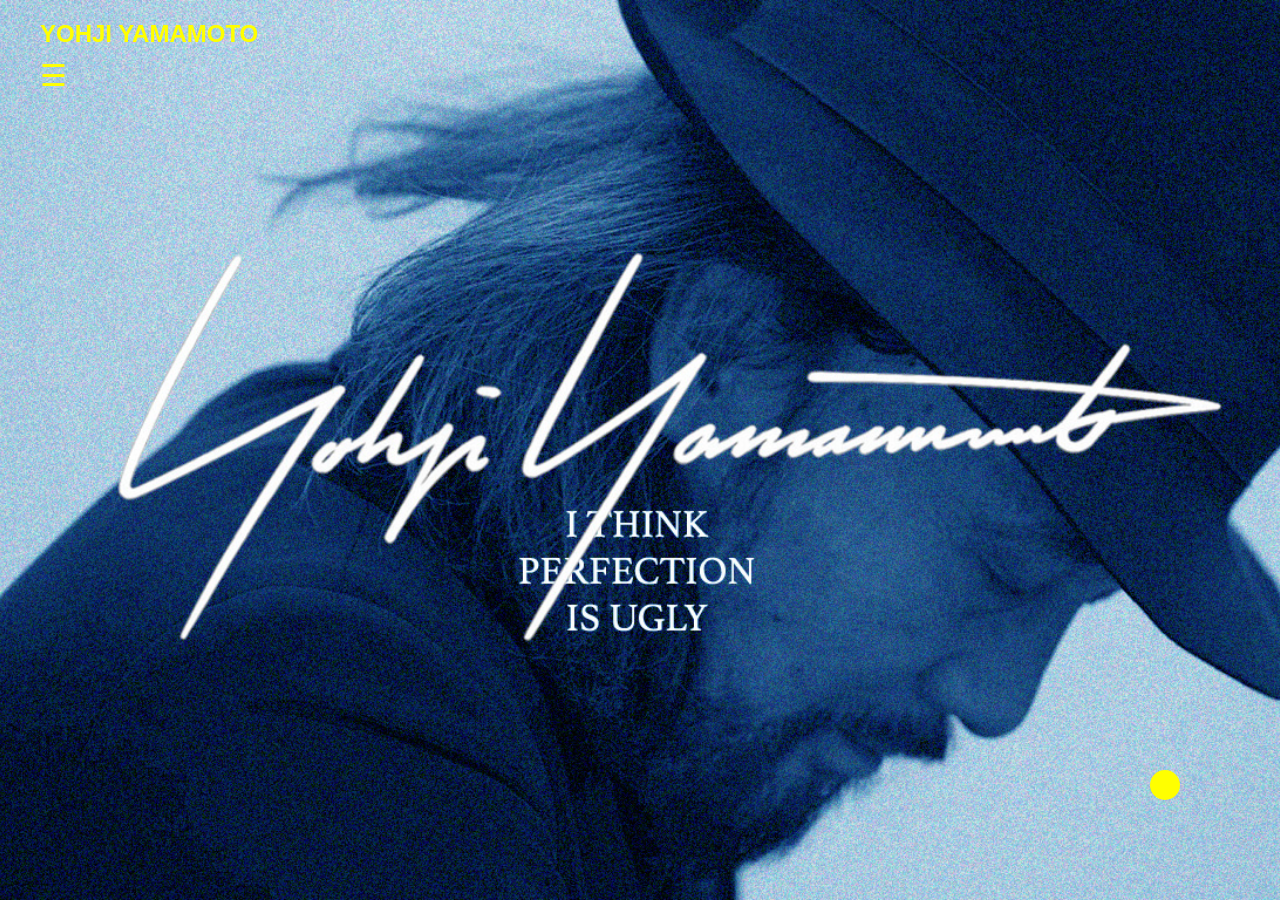
<file: yohji-site/index.html>
<!DOCTYPE html>
<html lang="en">
<head>
<meta charset="UTF-8">
<meta name="viewport" content="width=device-width, initial-scale=1.0">
<title>Yohji Yamamoto</title>

<style>
html, body {
  margin: 0;
  height: 100%;
  overflow: hidden;
  font-family: Arial, sans-serif;
}

/* NAV */
.nav {
  position: absolute;
  top: 20px;
  left: 40px;
  display: flex;
  flex-direction: column;
  align-items: flex-start;
  z-index: 3000;
}

.logo {
  color: yellow;
  font-size: 24px;
  font-weight: bold;
}

.menu-icon {
  color: yellow;
  font-size: 30px;
  cursor: pointer;
  margin-top: 10px;
}

/* HIDE ICON */
.menu-icon.hide {
  display: none;
}

/* MENU */
.menu {
  position: absolute;
  top: 80px;
  left: 0;
  display: none;
  flex-direction: column;
  gap: 20px;
  background: transparent;
  z-index: 4000;
}

.menu.show {
  display: flex;
}

.menu a {
  color: yellow;
  font-size: 20px;
  font-weight: bold;
  text-decoration: none;
}

/* HOME */
.home-section {
  position: fixed;
  width: 100%;
  height: 100vh;
  background: url("images/backgrounds/yohji-home.jpg") center/cover no-repeat;
}

.quote {
  position: absolute;
  left: 50%;
  top: 55%;
  transform: translate(-50%, -50%);
  text-align: center;
  color: white;
}

.quote p {
  margin: 0;
  font-size: 28px;
  font-weight: bold;
}

/* CIRCLE */
.circle {
  position: absolute;
  right: 100px;
  bottom: 100px;
  width: 30px;
  height: 30px;
  background: yellow;
  border-radius: 50%;
  cursor: pointer;
  animation: float 2s infinite ease-in-out;
}

@keyframes float {
  0% { transform: translateY(0); }
  50% { transform: translateY(-8px); }
  100% { transform: translateY(0); }
}

/* POPUP */
.popup-box {
  position: fixed;
  top: 0;
  right: -50%;
  width: 50%;
  height: 100vh;
  background: rgba(0, 28, 78, 0.9);
  transition: right 0.5s ease;
  z-index: 2000;
  display: flex;
}

.popup-box.show {
  right: 0;
}

.popup-inner {
  flex: 1;
  padding: 120px 40px 100px;
  color: #d8ecff;
  overflow-y: scroll;
}

.popup-text p {
  line-height: 1.8;
  margin-bottom: 20px;
}

.social {
  display: flex;
  gap: 30px;
  margin-top: 40px;
}

.social a {
  color: yellow;
  text-decoration: none;
  font-weight: bold;
}
</style>
</head>

<body>

<nav class="nav">
  <div class="logo">YOHJI YAMAMOTO</div>

  <div class="menu-icon" id="menuBtn">☰</div>

  <div class="menu" id="menuBox">
    <a href="info.html">INFO</a>
    <a href="gallery.html">GALLERY</a>
  </div>
</nav>

<div class="home-section">

  <div class="quote">
 
  </div>

  <div class="circle" id="circleBtn"></div>

  <div class="popup-box" id="popupBox">
    <div class="popup-inner">

      <div class="popup-text">
  <p>
    Yohji Yamamoto is one of the most influential designers in contemporary fashion. He is known for his avant-garde vision, his devotion to black, and his ability to transform clothing into a form of emotion and thought. His designs often reject conventional beauty and instead explore imperfection, asymmetry, layering, and movement.
  </p>

  <p>
    Born in Tokyo in 1943, Yamamoto first studied law at Keio University before turning to fashion. Inspired by his mother, who worked as a dressmaker, he later enrolled at Bunka Fashion College. This shift from law to design became the beginning of a career that would change the language of modern fashion.
  </p>

  <p>
    In 1972, he launched Y’s, a label that already showed his preference for simplicity, loose tailoring, and a quiet but powerful visual language. His Paris debut in 1981 introduced a radically different approach to fashion. While much of the fashion world celebrated glamour and bright color, Yamamoto presented dark, oversized, and intellectual silhouettes that challenged expectations.
  </p>

  <p>
    His work often exists between contrasts: masculine and feminine, discipline and freedom, strength and softness. Yamamoto’s garments are not only about appearance, but also about feeling, identity, and the body’s relationship to space. This is why his clothing is often described as poetic.
  </p>

  <p>
    Over the years, Yamamoto expanded his influence through labels such as Yohji Yamamoto, Y’s, and the collaboration Y-3 with Adidas. He continues to inspire designers, artists, and audiences around the world with a vision that remains deeply original, timeless, and uncompromising.
  </p>

 
</div>

      <div class="social">
        <a href="#">website</a>
        <a href="#">shop</a>
        <a href="#">instagram</a>
      </div>

    </div>
  </div>

</div>

<script>
const circleBtn = document.getElementById("circleBtn");
const popupBox = document.getElementById("popupBox");
const menuBtn = document.getElementById("menuBtn");
const menuBox = document.getElementById("menuBox");

/* POPUP */
circleBtn.onclick = function(e) {
  e.stopPropagation();
  popupBox.classList.toggle("show");
};

/* MENU (FINAL FIX) */
menuBtn.onclick = function(e) {
  e.stopPropagation();
  menuBox.classList.add("show");
  menuBtn.classList.add("hide"); /* hide forever */
};

menuBox.onclick = function(e) {
  e.stopPropagation();
};

popupBox.onclick = function(e) {
  e.stopPropagation();
};

document.onclick = function() {
  popupBox.classList.remove("show");
};
</script>

</body>
</html>
What is this?
🎯 FINAL RESULT
</file>
